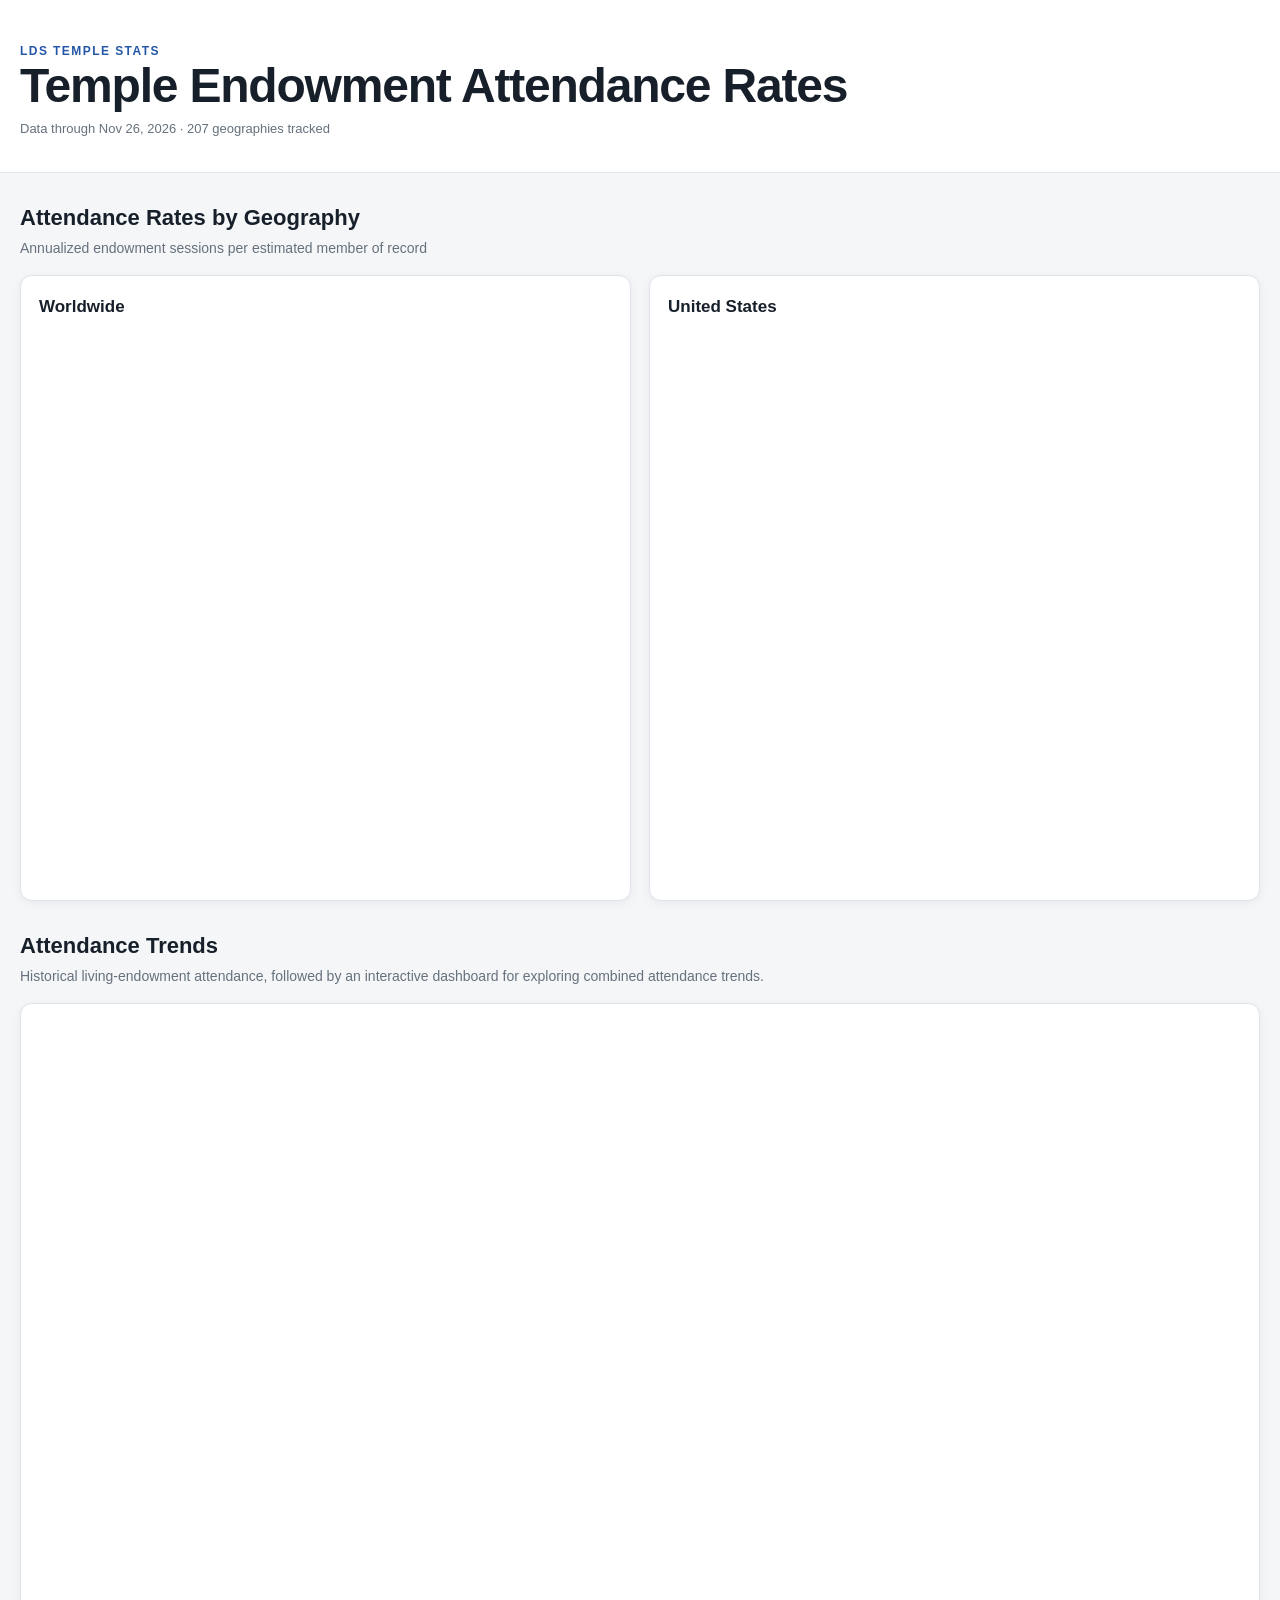
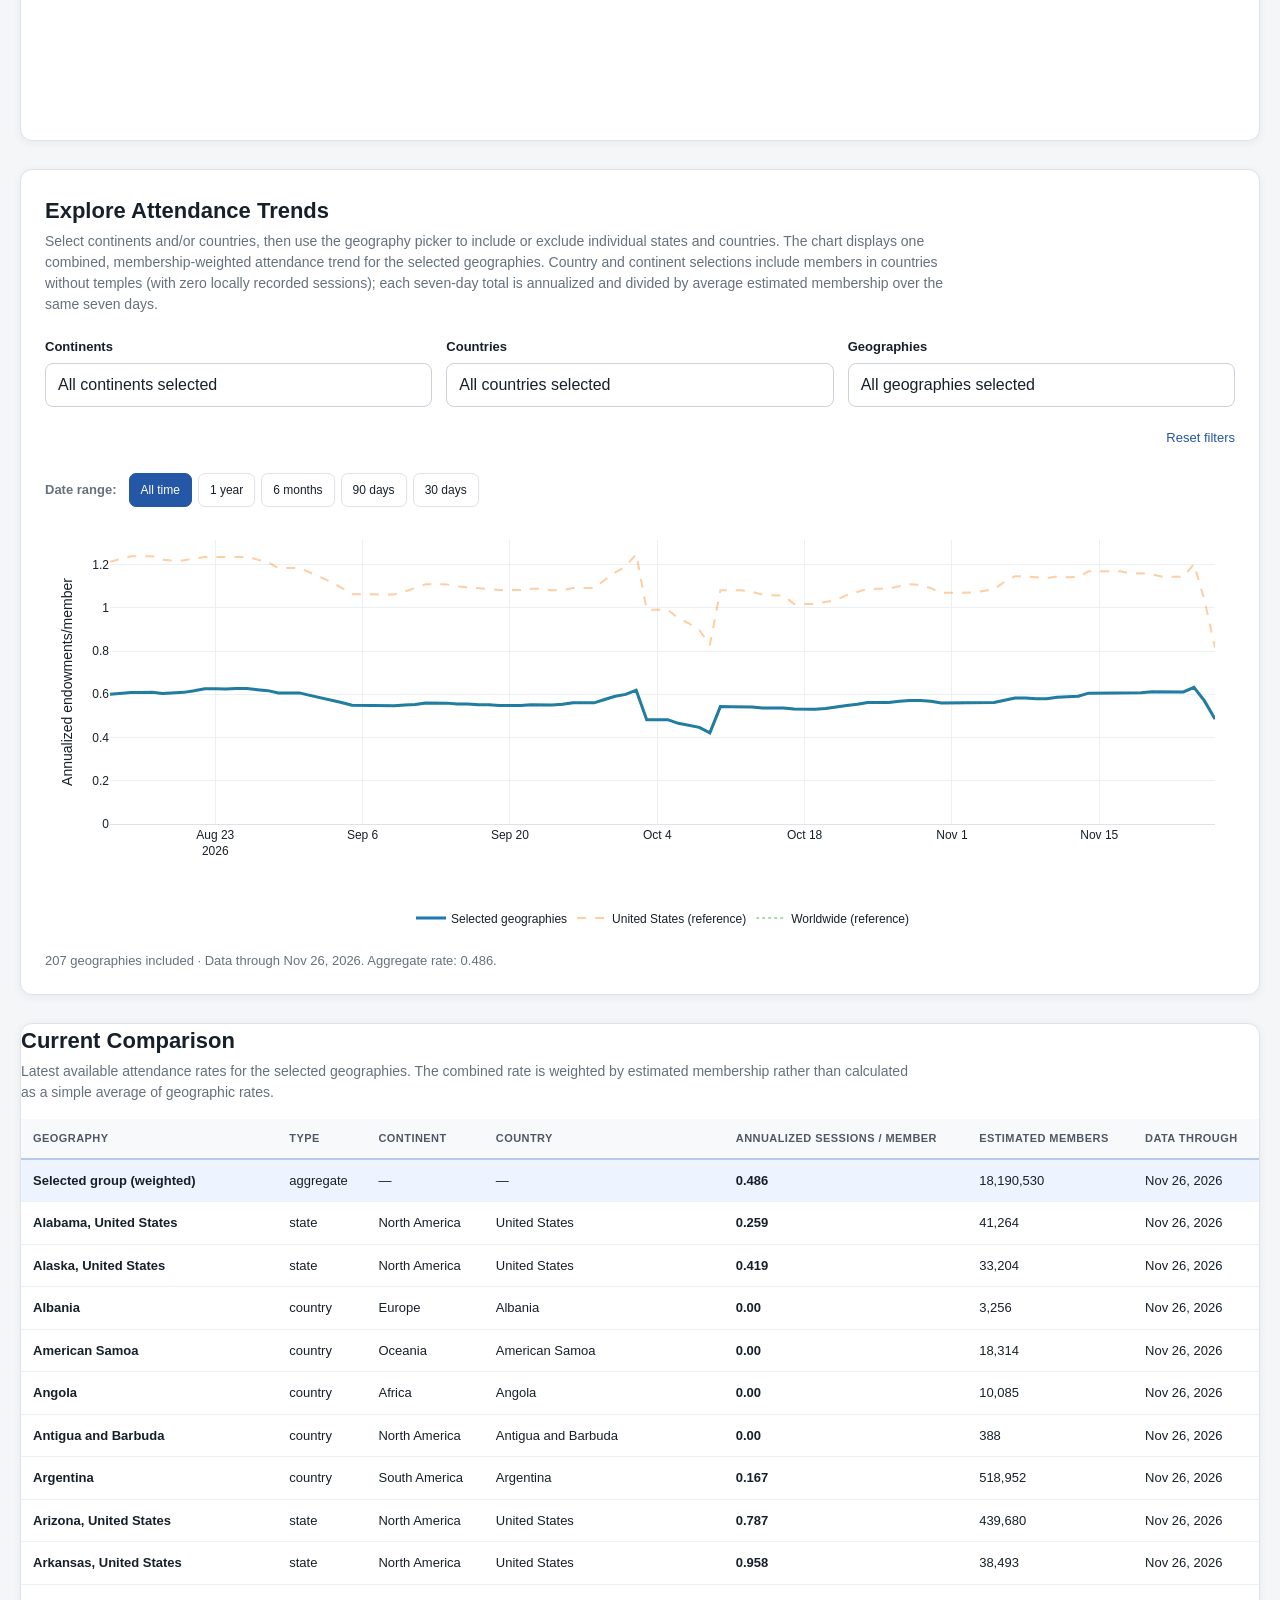
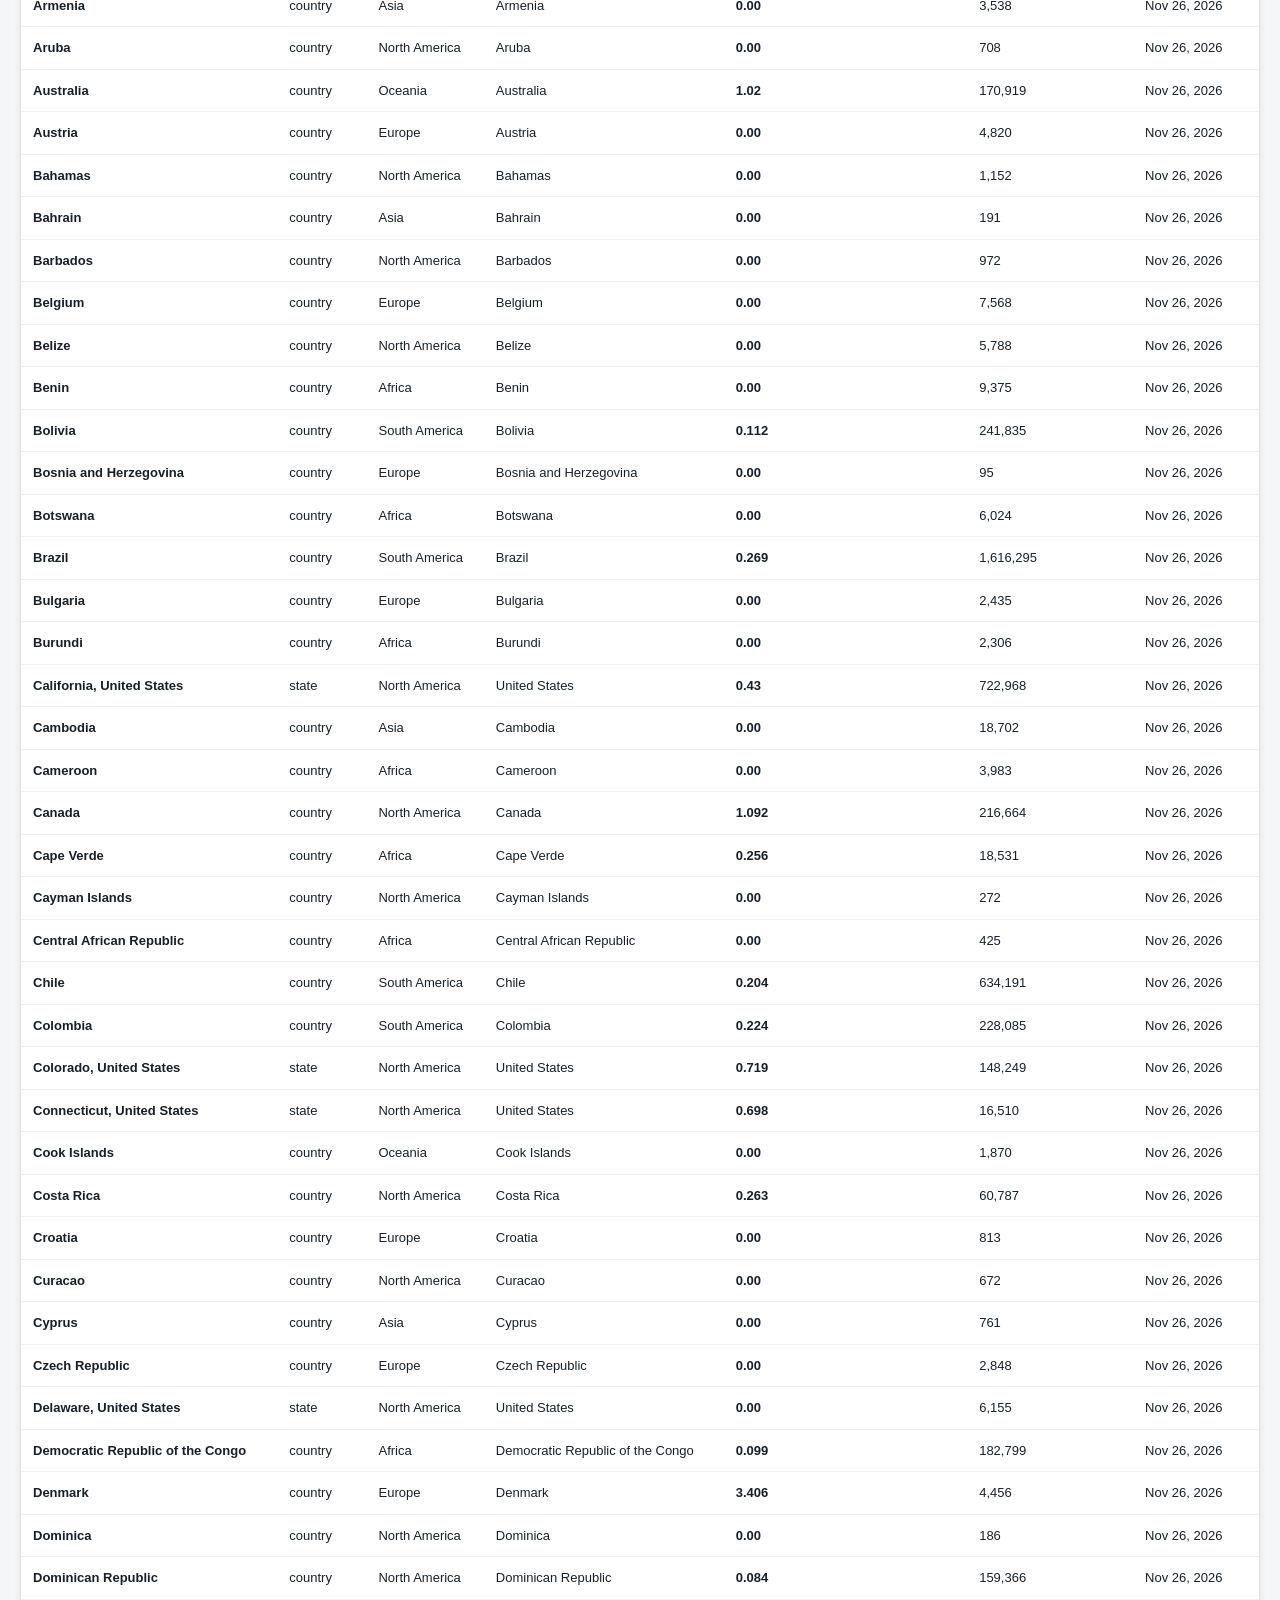
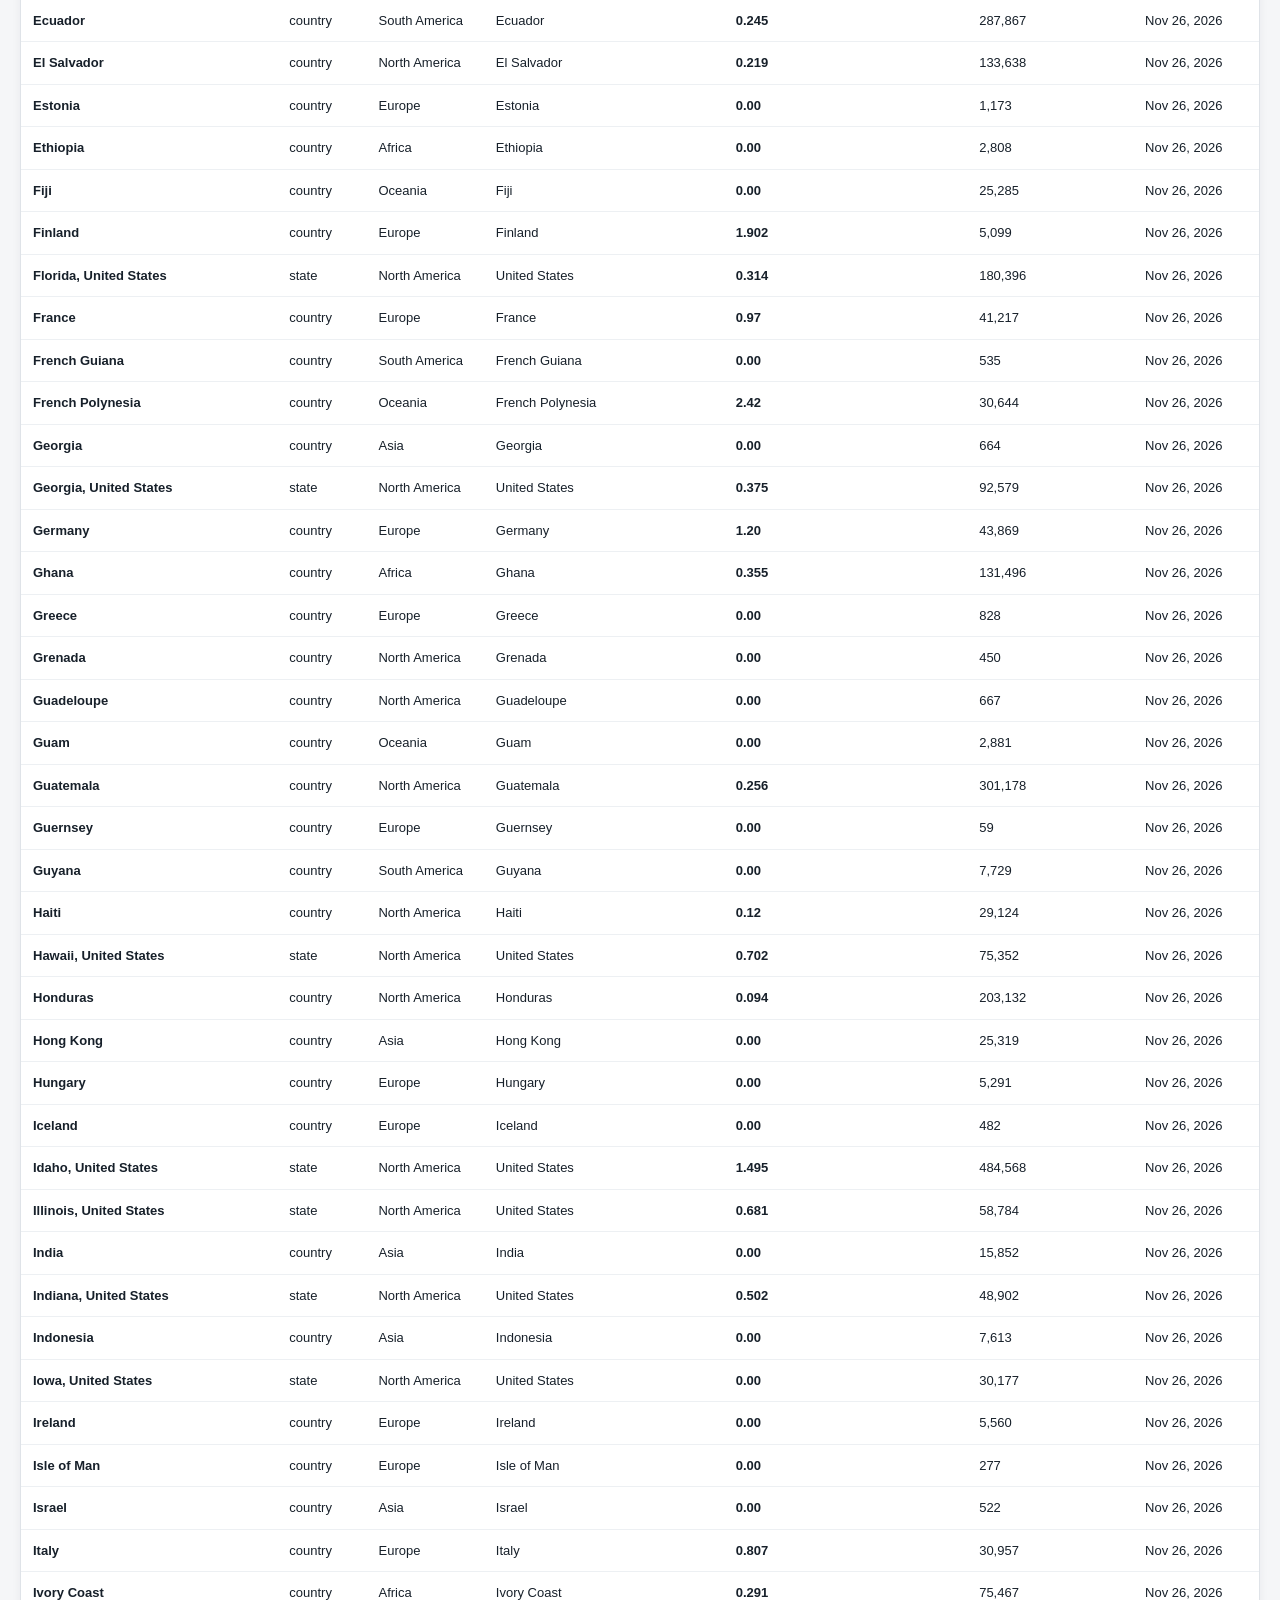
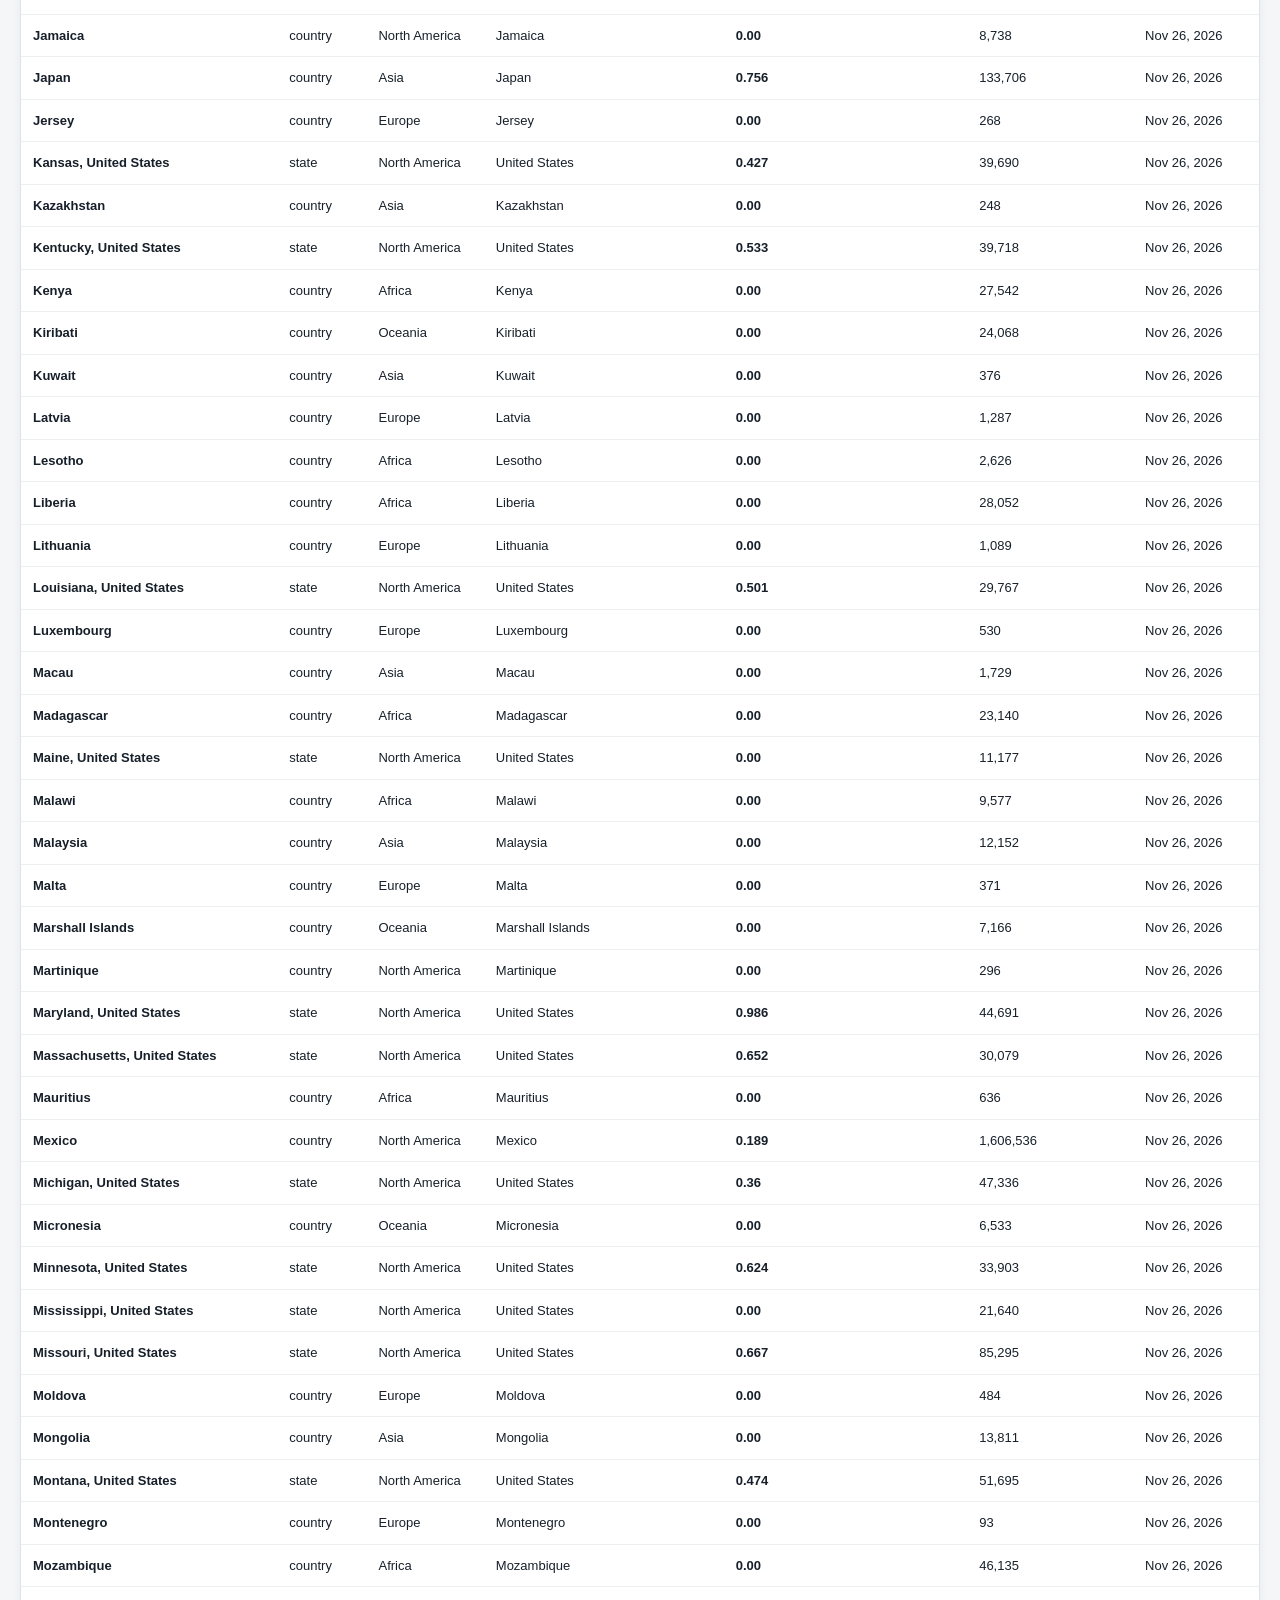
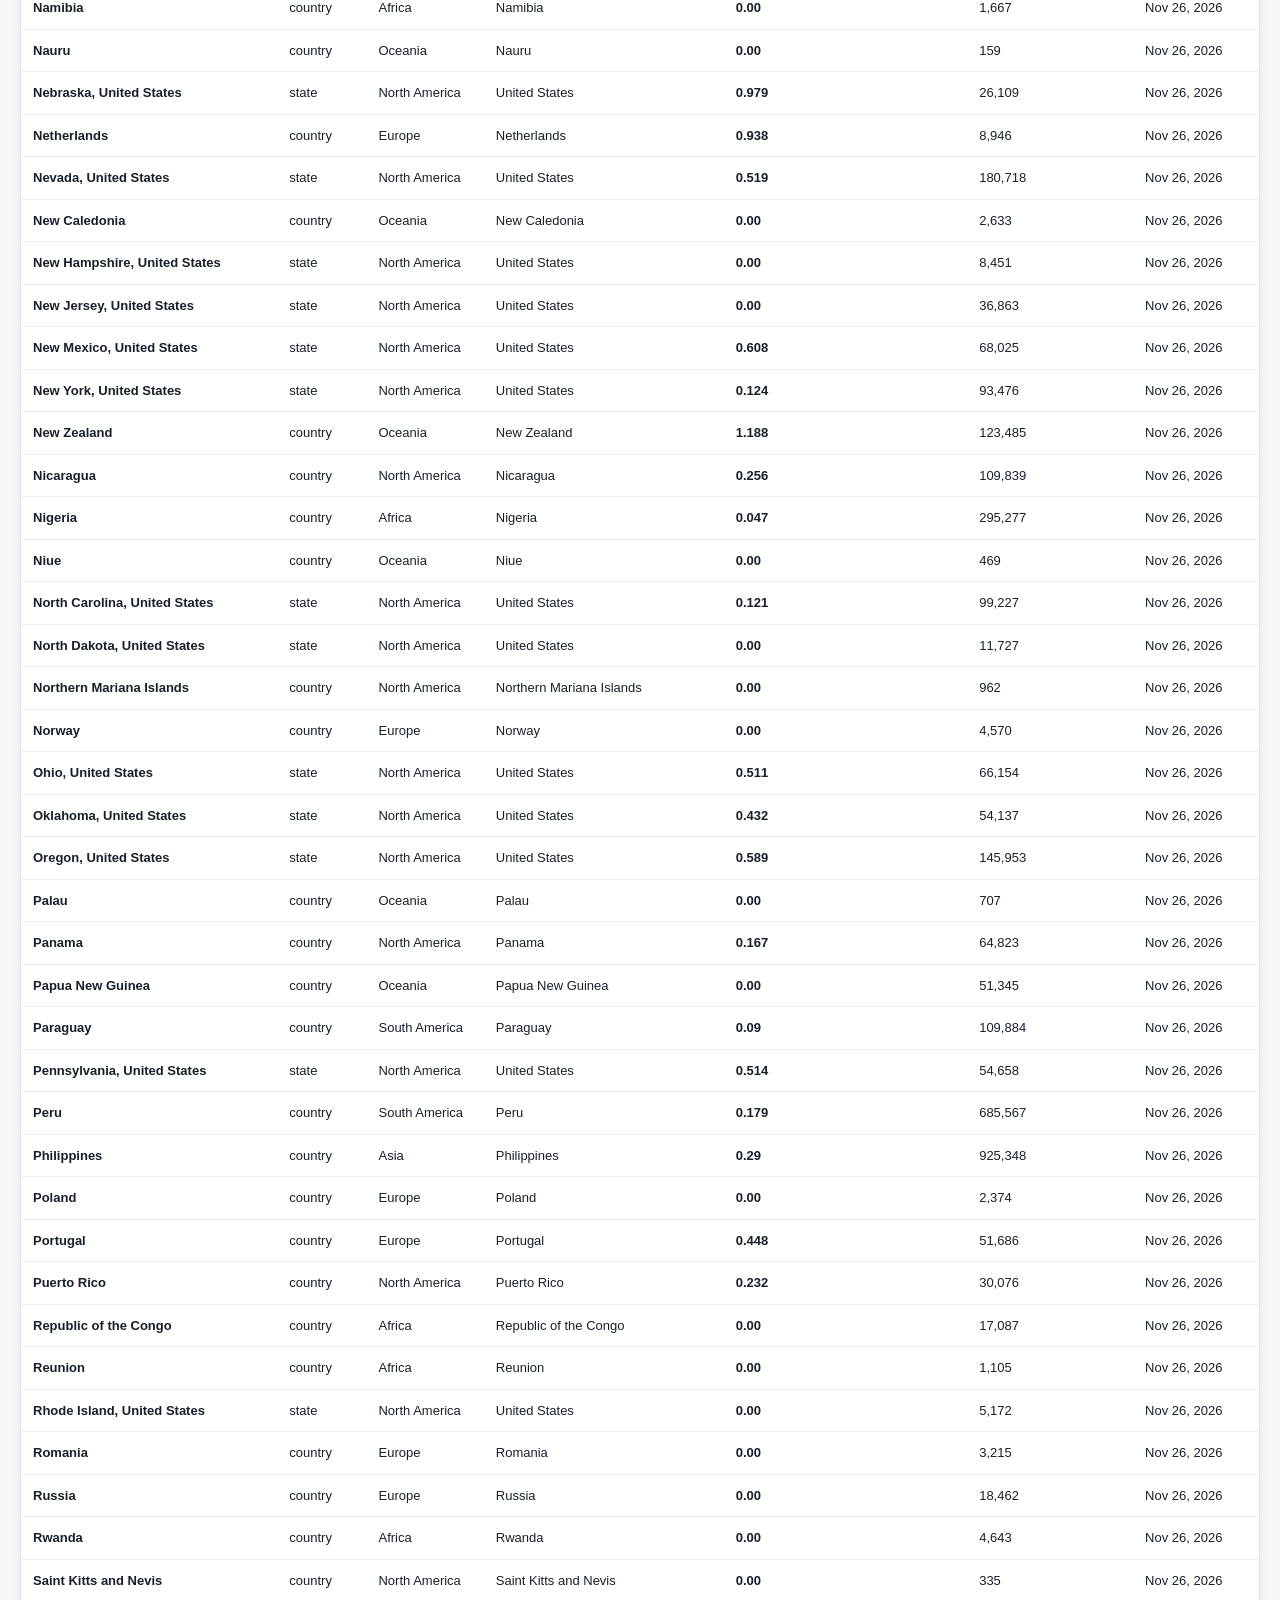
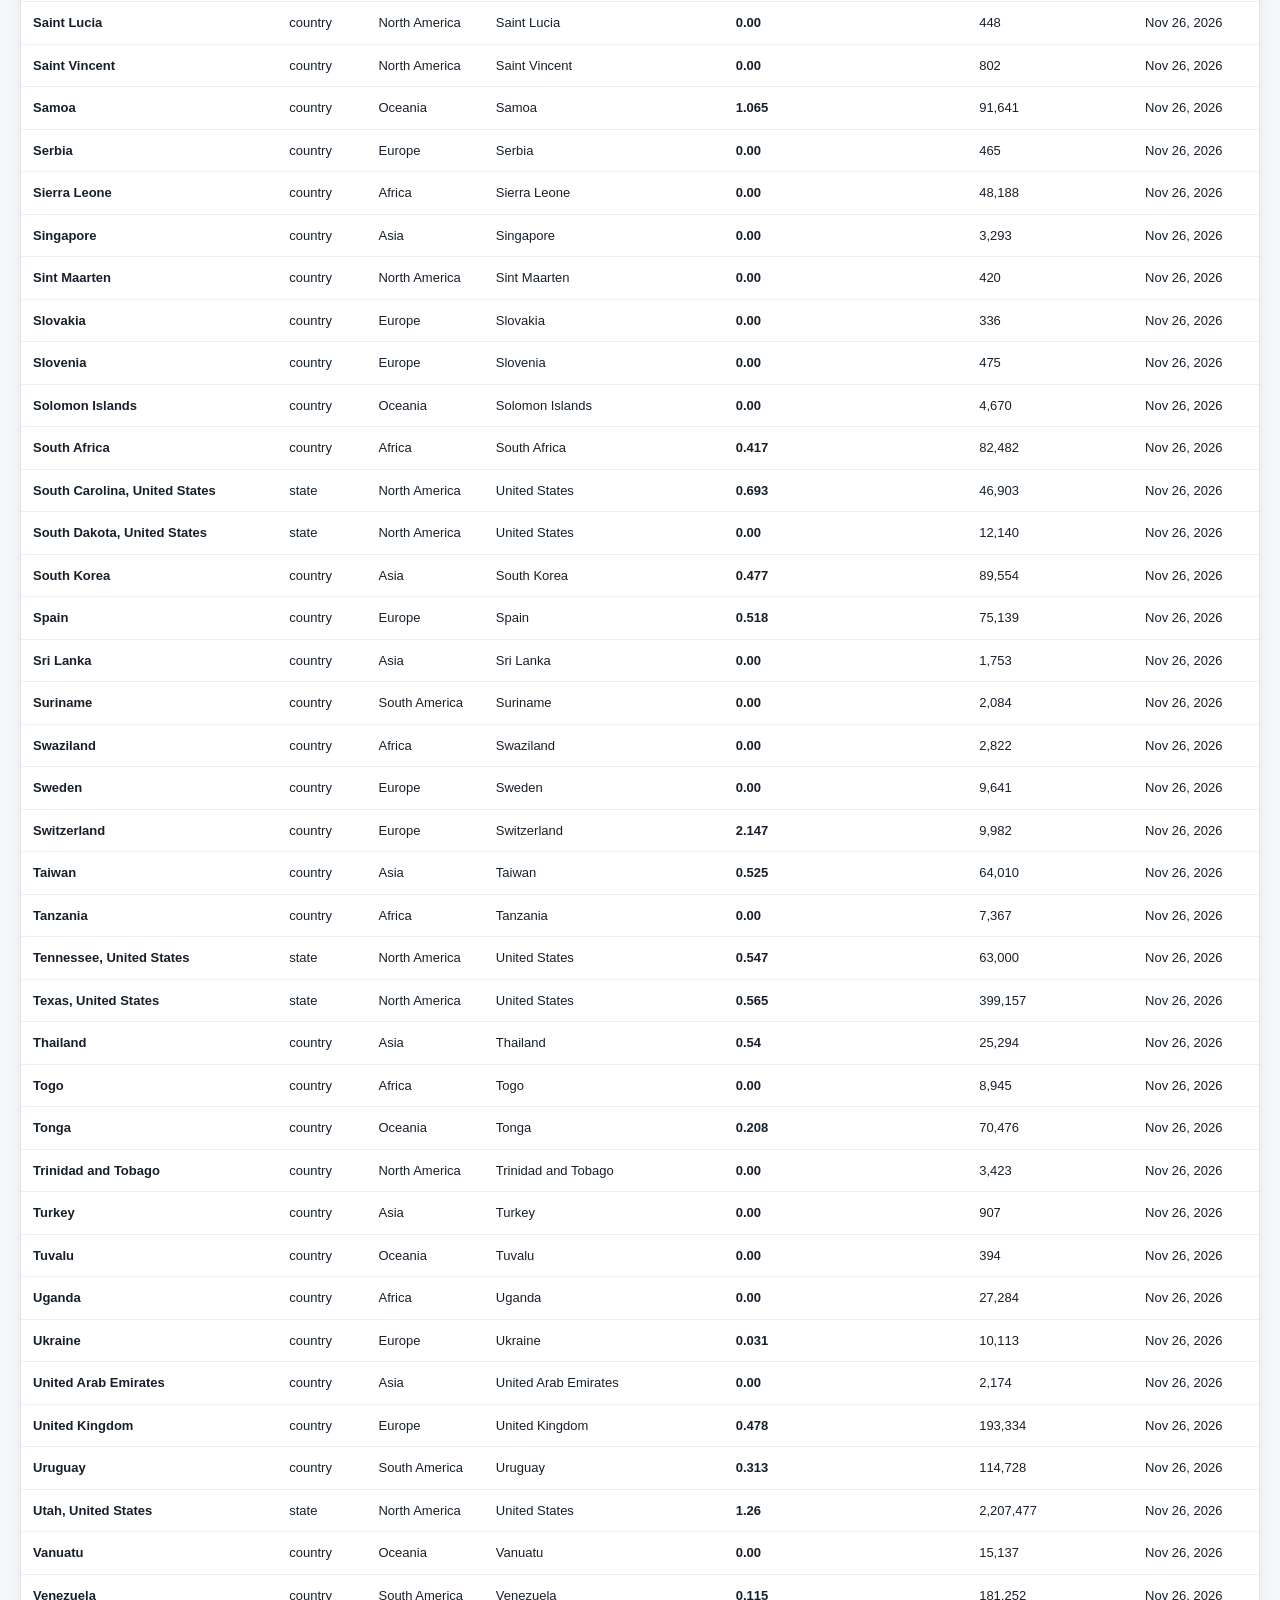
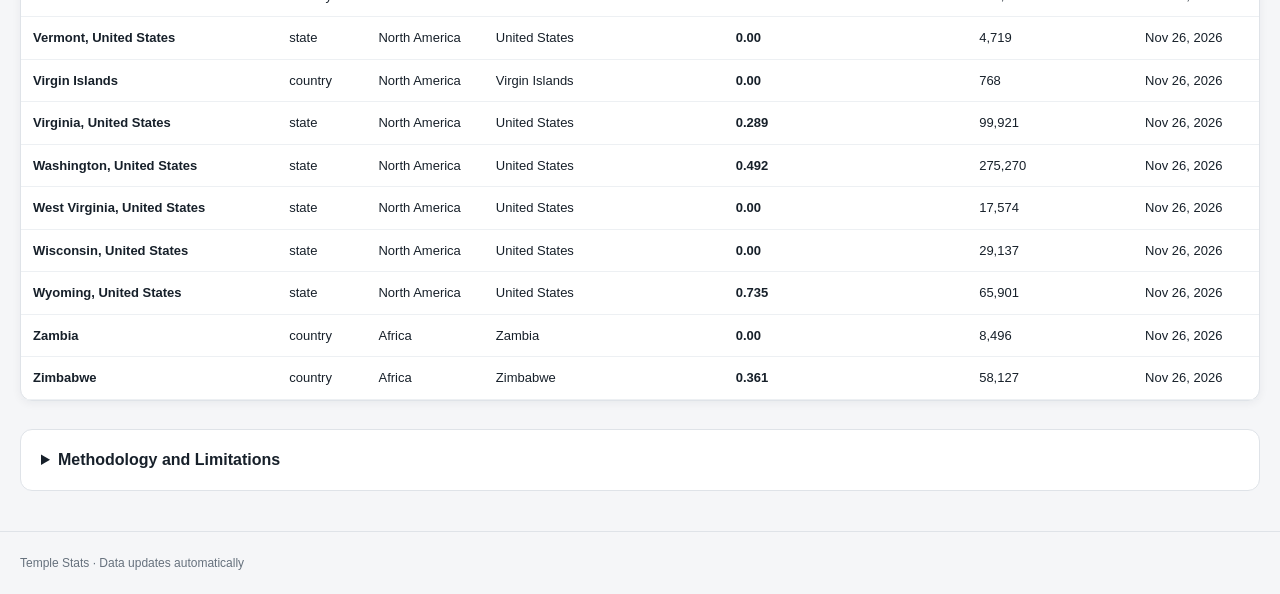
<file: index.html>
<!doctype html>
<html lang="en">
<head>
  <meta charset="utf-8">
  <meta name="viewport" content="width=device-width, initial-scale=1">
  <meta name="description" content="Explore historical LDS temple endowment attendance rates by country and U.S. state, with interactive trends across selected geographies.">
  <meta name="theme-color" content="#ffffff">
  <title>Temple Endowment Attendance Rates | LDS Temple Stats</title>
  <link rel="stylesheet" href="dashboard.css">
  <script src="https://cdn.plot.ly/plotly-2.35.2.min.js"></script>
</head>
<body>
  <header class="site-header">
    <div class="wrap">
      <div class="eyebrow">LDS TEMPLE STATS</div>
      <h1>Temple Endowment Attendance Rates</h1>
      <p id="freshness" class="freshness" aria-live="polite">Loading current data…</p>
    </div>
  </header>
  <main class="wrap">
    <!-- 1. GEOGRAPHIC ATTENDANCE MAPS -->
    <section class="section">
      <div class="section-heading"><div>
        <h2>Attendance Rates by Geography</h2>
        <p>Annualized endowment sessions per estimated member of record</p>
      </div></div>
      <div class="map-grid">
        <article class="card map-card">
          <h3>Worldwide</h3>
          <div class="datawrapper-frame country-frame">
            <iframe title="Temple endowment attendance rates by country" aria-label="Choropleth map of temple attendance rates by country" src="https://datawrapper.dwcdn.net/ooUr3/52/" scrolling="no" height="550" frameborder="0" loading="lazy" data-external="1"></iframe>
          </div>
        </article>
        <article class="card map-card">
          <h3>United States</h3>
          <div class="datawrapper-frame state-frame">
            <iframe title="Temple endowment attendance rates by U.S. state" aria-label="Choropleth map of temple attendance rates by U.S. state" src="https://datawrapper.dwcdn.net/LuaXr/55/" scrolling="no" height="499" frameborder="0" loading="lazy" data-external="1"></iframe>
          </div>
        </article>
      </div>
    </section>
    <!-- 2. HISTORICAL DATAWRAPPER TREND -->
    <section class="section">
      <div class="section-heading"><div>
        <h2>Attendance Trends</h2>
        <p>Historical living-endowment attendance, followed by an interactive dashboard for exploring combined attendance trends.</p>
      </div></div>
      <article class="card embed-card"><div class="datawrapper-frame historical-frame">
        <iframe title="Historical Living Endowment Attendance Trend" aria-label="Small-multiple line chart of historical living-endowment attendance" src="https://datawrapper.dwcdn.net/CQis2/47/" scrolling="no" height="712" frameborder="0" loading="lazy" data-external="1"></iframe>
      </div></article>
    </section>
    <!-- 3. INTERACTIVE AGGREGATE TREND DASHBOARD -->
    <section class="section card explorer">
      <div class="section-heading"><div>
        <h2>Explore Attendance Trends</h2>
        <p>Select continents and/or countries, then use the geography picker to include or exclude individual states and countries. The chart displays one combined, membership-weighted attendance trend for the selected geographies. Country and continent selections include members in countries without temples (with zero locally recorded sessions); each seven-day total is annualized and divided by average estimated membership over the same seven days.</p>
      </div></div>
      <div class="filters">
        <div class="filter">
          <label for="continent-picker-button">Continents</label>
          <div id="continent-picker" class="multi-picker">
            <button id="continent-picker-button" type="button" class="picker-button" aria-expanded="false" aria-controls="continent-menu">No continents selected</button>
            <div id="continent-menu" class="picker-menu" hidden></div>
          </div>
        </div>
        <div class="filter">
          <label for="country-picker-button">Countries</label>
          <div id="country-picker" class="multi-picker">
            <button id="country-picker-button" type="button" class="picker-button" aria-expanded="false" aria-controls="country-menu">No countries selected</button>
            <div id="country-menu" class="picker-menu" hidden></div>
          </div>
        </div>
        <div class="filter">
          <label for="geo-picker-button">Geographies</label>
          <div id="geo-picker" class="multi-picker">
            <button id="geo-picker-button" type="button" class="picker-button" aria-expanded="false" aria-controls="geo-menu">No geographies available</button>
            <div id="geo-menu" class="picker-menu" hidden></div>
          </div>
        </div>
      </div>
      <div class="selection-row">
        <div id="selection-chips" class="chips" aria-live="polite"></div>
        <button id="clear-selection" type="button" class="text-button">Clear all</button>
      </div>
      <div class="range-row">
        <span class="range-label">Date range:</span>
        <div class="range-buttons" id="range-buttons" role="group" aria-label="Trend date range">
          <button type="button" data-range="all" class="active" aria-pressed="true">All time</button>
          <button type="button" data-range="365" aria-pressed="false">1 year</button>
          <button type="button" data-range="180" aria-pressed="false">6 months</button>
          <button type="button" data-range="90" aria-pressed="false">90 days</button>
          <button type="button" data-range="30" aria-pressed="false">30 days</button>
        </div>
      </div>
      <div id="trend-chart" class="trend-chart" role="img" aria-label="Aggregate temple attendance trend for the selected geographies"></div>
      <p id="trend-status" class="status" aria-live="polite"></p>
    </section>
    <!-- 4. CURRENT COMPARISON TABLE -->
    <section class="section card">
      <div class="section-heading"><div>
        <h2>Current Comparison</h2>
        <p>Latest available attendance rates for the selected geographies. The combined rate is weighted by estimated membership rather than calculated as a simple average of geographic rates.</p>
      </div></div>
      <div class="table-wrap">
        <table id="comparison-table"><thead><tr>
          <th scope="col">Geography</th><th scope="col">Type</th><th scope="col">Continent</th><th scope="col">Country</th><th scope="col">Annualized Sessions / Member</th><th scope="col">Estimated Members</th><th scope="col">Data Through</th>
        </tr></thead><tbody><tr><td colspan="7">Loading comparison…</td></tr></tbody></table>
      </div>
    </section>
    <!-- 5. METHODOLOGY AND LIMITATIONS -->
    <section class="section methodology">
      <details>
        <summary>Methodology and Limitations</summary>
        <div class="method-body">
          <h3>What This Metric Measures</h3>
          <p>This metric estimates annualized temple endowment sessions per member of record. It counts sessions, not unique attendees; one person can attend multiple times. Living and proxy sessions are combined for the geographic attendance rates.</p>
          <p><strong>Geographic rate = (trailing 7-day endowment sessions × 365 ÷ 7) ÷ average estimated membership over those same 7 days.</strong></p>
          <h3>Daily Membership Estimates</h3>
          <p>Each U.S. state and country with at least two reported membership years has a separate daily membership estimate. Membership is linearly interpolated between the Church's published year-end counts. After the latest published year, the most recent annual absolute change is used to project membership forward. Seven-day rates use the average of those seven daily estimates; the current geography maps use the average over the corresponding reporting window. A new annual snapshot replaces projections with interpolated historical estimates. Estimates are not independently observed daily headcounts.</p>
          <h3>Living Endowment Eligibility Proxy</h3>
          <p>The historical living-endowment chart uses a different denominator: an estimate of the annual cohort becoming eligible for a first living endowment. For eligibility year Y, it adds the Church's <strong>new children of record from year Y − 18</strong> to <strong>convert baptisms from year Y − 1</strong>. These annual statistical-report counts are lagged to approximate when those cohorts first become eligible under an 18-year age threshold and a one-year convert waiting period.</p>
          <p><strong>Living rate = (trailing 7-day living endowments × 365 ÷ 7) ÷ average estimated annual eligibility cohort over those 7 days × 100%.</strong></p>
          <p>The annual eligibility-cohort values are known through 2026 using 2008 children of record and 2025 converts. Daily values are interpolated between known year-end cohort totals, then projected beyond the latest known total. The annual updater incorporates newly released statistical-report figures, which supply the next eligibility year. Unlike membership projections, adding the 2026 report in 2027 does not change the already-known 2026 eligibility anchor.</p>
          <p><strong>Important:</strong> This is a proxy for new annual eligibility, not an exact count of people who receive or qualify for a living endowment. Children of record are not all necessarily baptized, convert baptisms can include minors, and individuals may delay or never receive an endowment. The resulting percentage is not the observed proportion of eligible people receiving an endowment.</p>
          <h3>Rolling Window and Annualization</h3>
          <p>Trailing seven-day windows smooth day-to-day variation. Annualizing the recent pace does not imply that activity will continue at that pace for a full year. The current day is excluded because its activity data may be incomplete.</p>
          <h3>Comparing Multiple Geographies</h3>
          <p>For a continent, the denominator includes all countries and territories with published membership figures in that continent, whether or not they have a temple. Countries without recorded temple activity contribute zero sessions but remain in the denominator. This also applies to the selected-group trend and comparison table; unchecking a country or state removes its membership and activity. Each U.S. state is counted once, so the United States is not counted a second time as a country. The worldwide reference uses the Church's separate worldwide membership total, including members living where country-level figures are not published; the U.S. reference uses all 50 states. These reference lines remain independent of the selection filters. Countries with only one annual membership figure temporarily contribute their reported count to aggregate denominators, but no standalone historical per-member trend is estimated until a second figure becomes available.</p>
          <h3>Sources and Limitations</h3>
          <p>Temple activity counts are sourced from <a href="https://fullerconsideration.com/TempleTracker/endowments.php" target="_blank" rel="noopener noreferrer">Fuller Consideration's endowment history</a>. Membership figures and living-eligibility inputs are based on the Church's published annual <a href="https://www.churchofjesuschrist.org/study/liahona/2026/05/statistical-report-2025?lang=eng" target="_blank" rel="noopener noreferrer">statistical reports</a> and country/state statistics. Annual source snapshots are preserved; automatic updates are validated before affecting rates. Geography is assigned by the temple's physical location.</p>
          <p>Geographic comparisons are approximate and do not directly measure individual participation or religious commitment. Attendance may include visitors from outside a geography; for example, Illinois can receive visits from out-of-state members attending the Nauvoo temple.</p>
        </div>
      </details>
    </section>
  </main>
  <footer class="site-footer"><div class="wrap">Temple Stats · Data updates automatically</div></footer>
  <script>
    // Allow Datawrapper to resize its embedded charts.
    window.addEventListener("message", function (event) {
      if (!event.data || event.data["datawrapper-height"] === undefined) return;
      const frames = document.querySelectorAll("iframe");
      const heights = event.data["datawrapper-height"];
      Object.keys(heights).forEach(function (key) {
        for (let i = 0; i < frames.length; i++) {
          if (frames[i].contentWindow === event.source) frames[i].style.height = heights[key] + "px";
        }
      });
    });
  </script>
  <script src="dashboard.js"></script>
  <script>
    // Presentation only: keep full-precision membership in trend_dashboard.json
    // and rate calculations, but round the displayed table counts to people.
    window.formatInteger = function (value) {
      return Number(value).toLocaleString(undefined, { maximumFractionDigits: 0 });
    };
  </script>
</body>
</html>
</file>
<file: dashboard.css>
* { box-sizing: border-box; }
:root {
  --bg: #f5f6f8;
  --surface: #fff;
  --text: #17202a;
  --muted: #66717d;
  --border: #dfe3e8;
  --accent: #2457a6;
  --accent-soft: #eaf0fb;
  --shadow: 0 2px 10px rgba(20, 30, 45, .06);
}
html { scroll-behavior: smooth; }
body { margin: 0; background: var(--bg); color: var(--text); font-family: -apple-system, BlinkMacSystemFont, "Segoe UI", Roboto, Helvetica, Arial, sans-serif; line-height: 1.5; }
.wrap { width: min(1240px, calc(100% - 32px)); margin: 0 auto; }
.site-header { background: var(--surface); border-bottom: 1px solid var(--border); padding: 42px 0 34px; }
.eyebrow { color: var(--accent); font-size: 12px; font-weight: 750; letter-spacing: .12em; }
h1, h2, h3, p { margin-top: 0; }
h1 { margin-bottom: 7px; font-size: clamp(30px, 5vw, 48px); line-height: 1.08; letter-spacing: -.025em; }
.subtitle { margin-bottom: 10px; color: var(--muted); font-size: 17px; }
.freshness { margin: 0; color: var(--muted); font-size: 13px; }
.section { margin: 28px 0; }
.section-heading { display: flex; justify-content: space-between; gap: 20px; margin-bottom: 16px; }
.section-heading h2 { margin-bottom: 4px; font-size: 22px; }
.section-heading p { margin-bottom: 0; color: var(--muted); font-size: 14px; max-width: 900px; }
.card { background: var(--surface); border: 1px solid var(--border); border-radius: 12px; box-shadow: var(--shadow); }
.embed-card { padding: 12px 16px; }
.map-grid { display: grid; grid-template-columns: repeat(2, minmax(0, 1fr)); gap: 18px; }
.map-card { min-width: 0; padding: 18px; }
.map-card h3 { margin-bottom: 12px; font-size: 17px; }
.datawrapper-frame { width: 100%; min-width: 0; overflow: hidden; }
.datawrapper-frame iframe { display: block; width: 1px; min-width: 100% !important; max-width: 100%; border: 0; }
.explorer { padding: 24px; }
.filters { display: grid; grid-template-columns: repeat(3, minmax(0, 1fr)); gap: 14px; margin: 22px 0 16px; }
.filter { min-width: 0; }
.filter > label { display: block; margin-bottom: 7px; font-size: 13px; font-weight: 700; }
.multi-picker { position: relative; }
.picker-button { width: 100%; min-height: 42px; padding: 9px 12px; border: 1px solid #cbd2da; border-radius: 8px; background: #fff; color: var(--text); font: inherit; text-align: left; cursor: pointer; }
.picker-button:hover, .picker-button[aria-expanded="true"] { border-color: var(--accent); }
.picker-menu { position: absolute; z-index: 20; top: calc(100% + 5px); left: 0; right: 0; max-height: 320px; overflow: auto; padding: 8px; background: #fff; border: 1px solid var(--border); border-radius: 9px; box-shadow: 0 8px 24px rgba(20, 30, 45, .14); }
.picker-menu[hidden] { display: none; }
.picker-actions { position: sticky; top: -8px; display: flex; gap: 8px; padding: 8px 4px; margin: -8px -8px 5px; background: #fff; border-bottom: 1px solid var(--border); }
.picker-actions button { border: 0; padding: 5px 7px; background: var(--accent-soft); color: var(--accent); border-radius: 5px; font-size: 12px; cursor: pointer; }
.picker-item { display: flex; align-items: center; gap: 9px; padding: 7px 5px; border-radius: 5px; font-size: 13px; cursor: pointer; }
.picker-item:hover { background: #f4f6f9; }
.picker-item input { accent-color: var(--accent); }
.selection-row { display: flex; align-items: flex-start; justify-content: space-between; gap: 12px; }
.chips { display: flex; flex-wrap: wrap; gap: 7px; min-height: 28px; }
.chip { display: inline-flex; align-items: center; gap: 6px; padding: 4px 8px; border-radius: 999px; background: var(--accent-soft); color: #1e447e; font-size: 12px; }
.chip button { padding: 0 1px; border: 0; background: transparent; color: inherit; font-size: 17px; line-height: 1; cursor: pointer; }
.text-button { border: 0; padding: 5px 0; background: transparent; color: var(--accent); font: inherit; font-size: 13px; white-space: nowrap; cursor: pointer; }
.range-row { display: flex; align-items: center; flex-wrap: wrap; gap: 12px; margin: 20px 0 8px; }
.range-label { color: var(--muted); font-size: 13px; font-weight: 700; }
.range-buttons { display: flex; flex-wrap: wrap; gap: 6px; }
.range-buttons button { padding: 7px 11px; border: 1px solid var(--border); border-radius: 7px; background: #fff; color: var(--text); font: inherit; font-size: 12px; cursor: pointer; }
.range-buttons button.active { border-color: var(--accent); background: var(--accent); color: #fff; }
.trend-chart { width: 100%; min-height: 430px; }
.status { margin: 6px 0 0; color: var(--muted); font-size: 13px; }
.table-wrap { width: 100%; overflow-x: auto; }
table { width: 100%; border-collapse: collapse; font-size: 13px; }
th, td { padding: 11px 12px; border-bottom: 1px solid #edf0f3; text-align: left; white-space: nowrap; }
th { background: #f8f9fb; color: #4e5965; font-size: 11px; letter-spacing: .04em; text-transform: uppercase; }
tbody tr:hover { background: #fafbfd; }
td.rate { font-variant-numeric: tabular-nums; font-weight: 700; }
.aggregate-row { background: #eef4ff; }
.aggregate-row td { border-top: 2px solid #b7c9e8; }
.methodology details { padding: 18px 20px; background: #fff; border: 1px solid var(--border); border-radius: 12px; }
.methodology summary { font-weight: 700; cursor: pointer; }
.method-body { max-width: 900px; padding-top: 15px; color: #3e4852; font-size: 14px; }
.method-body h3 { margin: 20px 0 6px; font-size: 15px; color: var(--text); }
.method-body p:last-child { margin-bottom: 0; }
a { color: var(--accent); }
.site-footer { margin-top: 40px; padding: 22px 0; border-top: 1px solid var(--border); color: var(--muted); font-size: 12px; }
@media (max-width: 800px) {
  .map-grid { grid-template-columns: 1fr; }
  .filters { grid-template-columns: 1fr; }
  .explorer { padding: 18px; }
  .section-heading { display: block; }
}
@media (max-width: 520px) {
  .wrap { width: min(100% - 20px, 1240px); }
  .site-header { padding: 30px 0 25px; }
  .section { margin: 22px 0; }
  .explorer { padding: 14px; }
  .range-row { align-items: flex-start; flex-direction: column; gap: 7px; }
  .trend-chart { min-height: 360px; }
}
</file>
